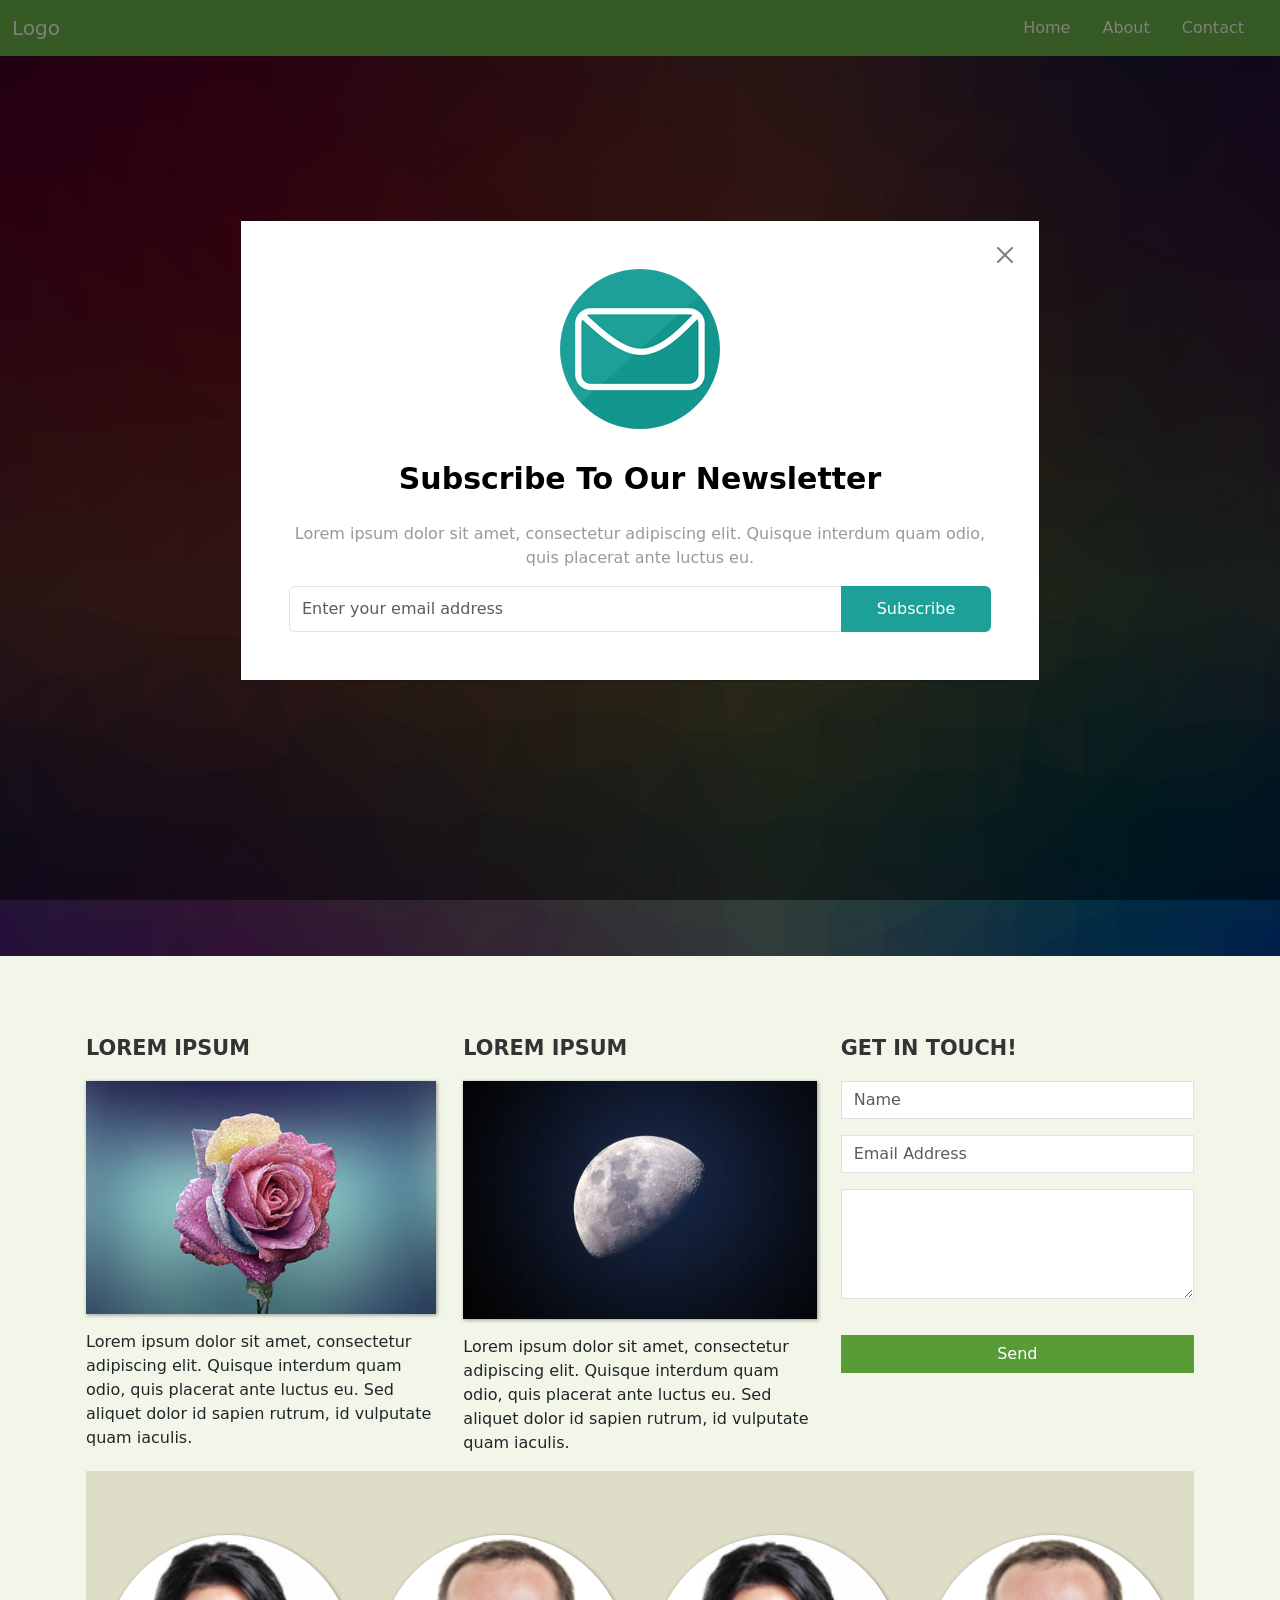
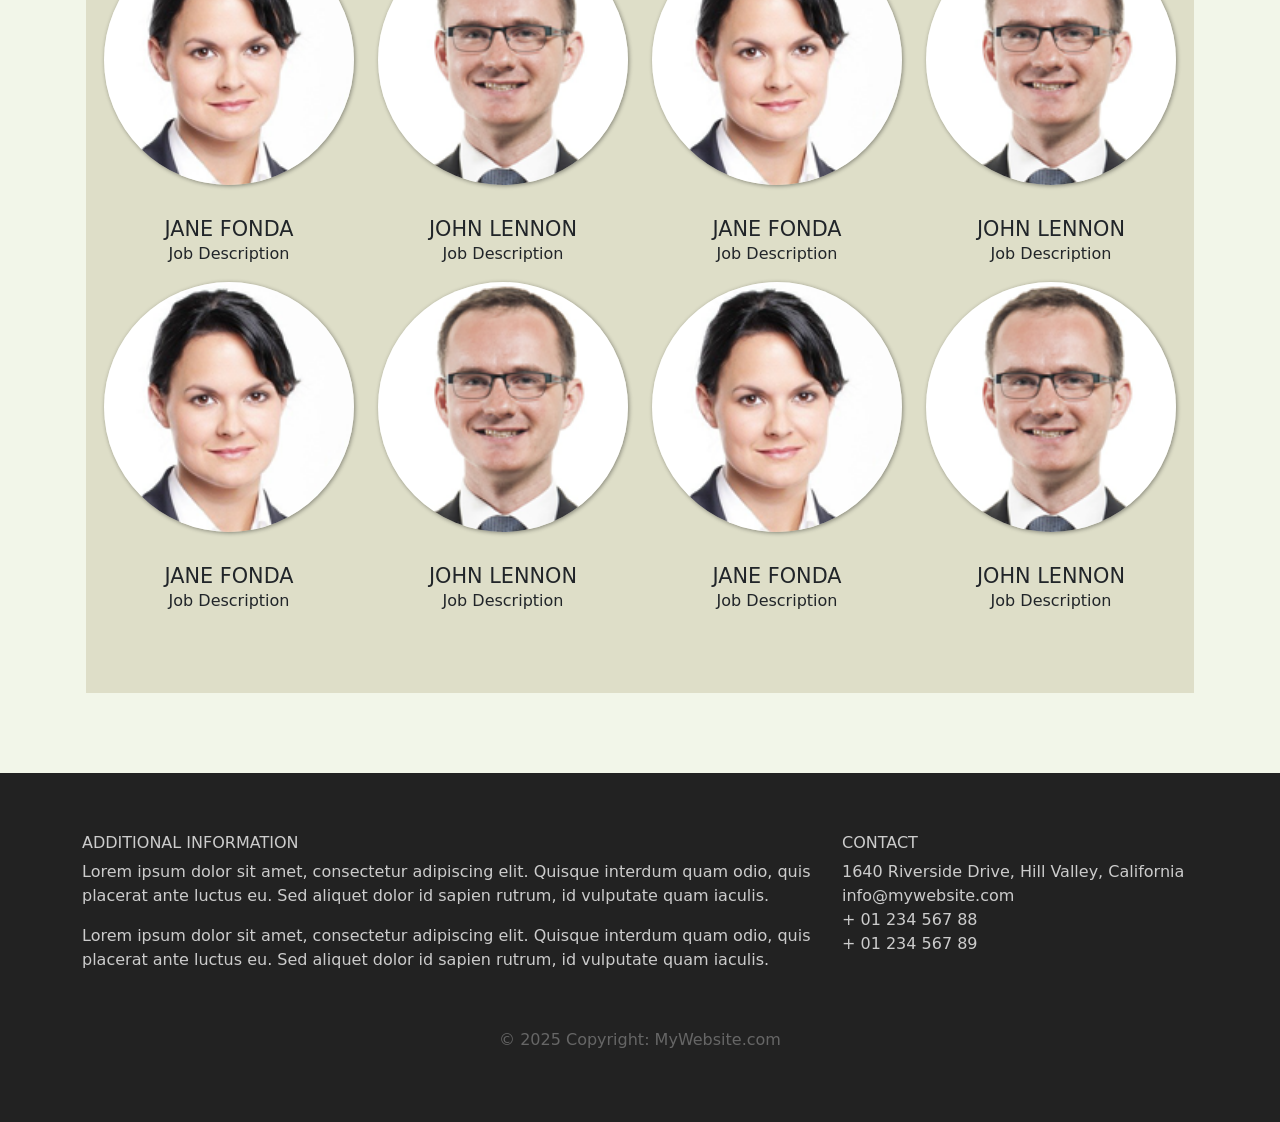
<file: index.html>
<!DOCTYPE html>
<html lang="en">

<head>
    <meta charset="UTF-8">
    <meta name="viewport" content="width=device-width, initial-scale=1.0">
    <title>Bootstrap Tutorial</title>
    <link href="https://cdn.jsdelivr.net/npm/bootstrap@5.3.8/dist/css/bootstrap.min.css" rel="stylesheet"
        integrity="sha384-sRIl4kxILFvY47J16cr9ZwB07vP4J8+LH7qKQnuqkuIAvNWLzeN8tE5YBujZqJLB" crossorigin="anonymous">
    <link rel="stylesheet" type="text/css" href="main.css">
</head>

<body>
    <nav class="navbar navbar-expand-md">
        <div class="container-fluid">
            <a href="#" class="navbar-brand">Logo</a>
            <button class="navbar-toggler" type="button" data-bs-toggle="collapse" data-bs-target="#main-navigation">
                <span class="navbar-toggler-icon"></span>
            </button>

            <div class="collapse navbar-collapse" id="main-navigation">
                <ul class="navbar-nav">
                    <li class="nav-item">
                        <a class="nav-link" href="#">Home</a>
                    </li>
                    <li class="nav-item">
                        <a class="nav-link" href="about.html">About</a>
                    </li>
                    <li class="nav-item">
                        <a class="nav-link" href="#">Contact</a>
                    </li>
                </ul>
            </div>
        </div>
    </nav>

    <header class="page-header header container-fluid">
        <div class="overlay"></div>
        <div class="description">
            <h1>Welcome to the Landing Page!</h1>
            <p>Lorem, ipsum dolor sit amet consectetur adipisicing elit. Ea magnam, iusto, aliquid reprehenderit facilis
                nulla tempora quisquam possimus quidem dolore quasi libero. Perspiciatis soluta excepturi aspernatur
                sequi nobis illum quo!</p>
            <button class="btn btn-outline-secondary btn-lg">Tell Me More!</button>
        </div>
    </header>

    <div class="container features">
        <div class="row">
            <div class="col-lg-4 col-md-4 col-sm-12">
                <h3 class="feature-title">Lorem ipsum</h3>
                <img src="images/column-1.jpg" class="img-fluid">
                <p>Lorem ipsum dolor sit amet, consectetur adipiscing elit. Quisque interdum quam odio, quis placerat
                    ante luctus eu. Sed aliquet dolor id sapien rutrum, id vulputate quam iaculis.</p>
            </div>
            <div class="col-lg-4 col-md-4 col-sm-12">
                <h3 class="feature-title">Lorem ipsum</h3>
                <img src="images/column-2.jpg" class="img-fluid">
                <p>Lorem ipsum dolor sit amet, consectetur adipiscing elit. Quisque interdum quam odio, quis placerat
                    ante luctus eu. Sed aliquet dolor id sapien rutrum, id vulputate quam iaculis.</p>
            </div>
            <div class="col-lg-4 col-md-4 col-sm-12">
                <h3 class="feature-title">Get in Touch!</h3>
                <div class="mb-3">
                    <input type="text" class="form-control" placeholder="Name" name="">
                </div>
                <div class="mb-3">
                    <input type="email" class="form-control" placeholder="Email Address" name="email">
                </div>
                <div class="mb-3">
                    <textarea rows="4" class="form-control"></textarea>
                </div>
                <input type="submit" class="btn btn-secondary" value="Send" name="">
            </div>
        </div>

        <div class="background">
            <div class="container team">
                <div class="row">
                    <div class="card col-lg-3 col-md-3 col-sm-4 text-center">
                        <img class="card-img-top rounded-circle" src="images/team-image-1.png" alt="Card image">
                        <div class="card-body">
                            <h4 class="card-title">Jane Fonda</h4>
                            <p class="card-text">Job Description</p>
                        </div>
                    </div>
                    <div class="card col-lg-3 col-md-3 col-sm-4 text-center">
                        <img class="card-img-top rounded-circle" src="images/team-image-2.png" alt="Card image">
                        <div class="card-body">
                            <h4 class="card-title">John Lennon</h4>
                            <p class="card-text">Job Description</p>
                        </div>
                    </div>
                    <div class="card col-lg-3 col-md-3 col-sm-4 text-center">
                        <img class="card-img-top rounded-circle" src="images/team-image-1.png" alt="Card image">
                        <div class="card-body">
                            <h4 class="card-title">Jane Fonda</h4>
                            <p class="card-text">Job Description</p>
                        </div>
                    </div>
                    <div class="card col-lg-3 col-md-3 col-sm-4 text-center">
                        <img class="card-img-top rounded-circle" src="images/team-image-2.png" alt="Card image">
                        <div class="card-body">
                            <h4 class="card-title">John Lennon</h4>
                            <p class="card-text">Job Description</p>
                        </div>
                    </div>
                    <div class="card col-lg-3 col-md-3 col-sm-4 text-center">
                        <img class="card-img-top rounded-circle" src="images/team-image-1.png" alt="Card image">
                        <div class="card-body">
                            <h4 class="card-title">Jane Fonda</h4>
                            <p class="card-text">Job Description</p>
                        </div>
                    </div>
                    <div class="card col-lg-3 col-md-3 col-sm-4 text-center">
                        <img class="card-img-top rounded-circle" src="images/team-image-2.png" alt="Card image">
                        <div class="card-body">
                            <h4 class="card-title">John Lennon</h4>
                            <p class="card-text">Job Description</p>
                        </div>
                    </div>
                    <div class="card col-lg-3 col-md-3 col-sm-4 text-center">
                        <img class="card-img-top rounded-circle" src="images/team-image-1.png" alt="Card image">
                        <div class="card-body">
                            <h4 class="card-title">Jane Fonda</h4>
                            <p class="card-text">Job Description</p>
                        </div>
                    </div>
                    <div class="card col-lg-3 col-md-3 col-sm-4 text-center">
                        <img class="card-img-top rounded-circle" src="images/team-image-2.png" alt="Card image">
                        <div class="card-body">
                            <h4 class="card-title">John Lennon</h4>
                            <p class="card-text">Job Description</p>
                        </div>
                    </div>
                </div>
            </div>
        </div>
    </div>

    <footer class="page-footer">
        <div class="container">
            <div class="row">
                <div class="col-lg-8 col-md-8 col-sm-12">
                    <h6 class="text-uppercase font-weight-bold">Additional Information</h6>
                    <p>Lorem ipsum dolor sit amet, consectetur adipiscing elit. Quisque interdum quam odio, quis
                        placerat ante luctus eu. Sed aliquet dolor id sapien rutrum, id vulputate quam iaculis.</p>
                    <p>Lorem ipsum dolor sit amet, consectetur adipiscing elit. Quisque interdum quam odio, quis
                        placerat ante luctus eu. Sed aliquet dolor id sapien rutrum, id vulputate quam iaculis.</p>
                </div>
                <div class="col-lg-4 col-md-4 col-sm-12">
                    <h6 class="text-uppercase font-weight-bold">Contact</h6>
                    <p>1640 Riverside Drive, Hill Valley, California
                        <br />info@mywebsite.com
                        <br />+ 01 234 567 88
                        <br />+ 01 234 567 89
                    </p>
                </div>
            </div>
            <div class="footer-copyright text-center">&copy; 2025 Copyright: MyWebsite.com</div>
        </div>
    </footer>

    <div id="demo-modal" class="modal fade">
        <div class="modal-dialog modal-lg modal-dialog-centered">
            <div class="modal-content">
                <div class="modal-header">
                    <img class="rounded-circle mx-auto" src="images/email-icon.png" alt="modal image">
                    <button type="button" class="btn-close" data-bs-dismiss="modal" aria-label="Close"></button>
                </div>
                <div class="modal-body text-center">
                    <h4>Subscribe to our newsletter</h4>
                    <p>Lorem ipsum dolor sit amet, consectetur adipiscing elit. Quisque interdum quam odio, quis
                        placerat ante luctus eu.</p>
                    <div class="input-group">
                        <input type="email" class="form-control" placeholder="Enter your email address" name="email">
                        <input type="submit" class="btn" value="Subscribe">
                    </div>
                </div>
            </div>
        </div>
    </div>

    <script src="https://cdn.jsdelivr.net/npm/bootstrap@5.3.8/dist/js/bootstrap.bundle.min.js"
        integrity="sha384-FKyoEForCGlyvwx9Hj09JcYn3nv7wiPVlz7YYwJrWVcXK/BmnVDxM+D2scQbITxI"
        crossorigin="anonymous"></script>
    <script src="main.js"></script>
</body>

</html>
</file>
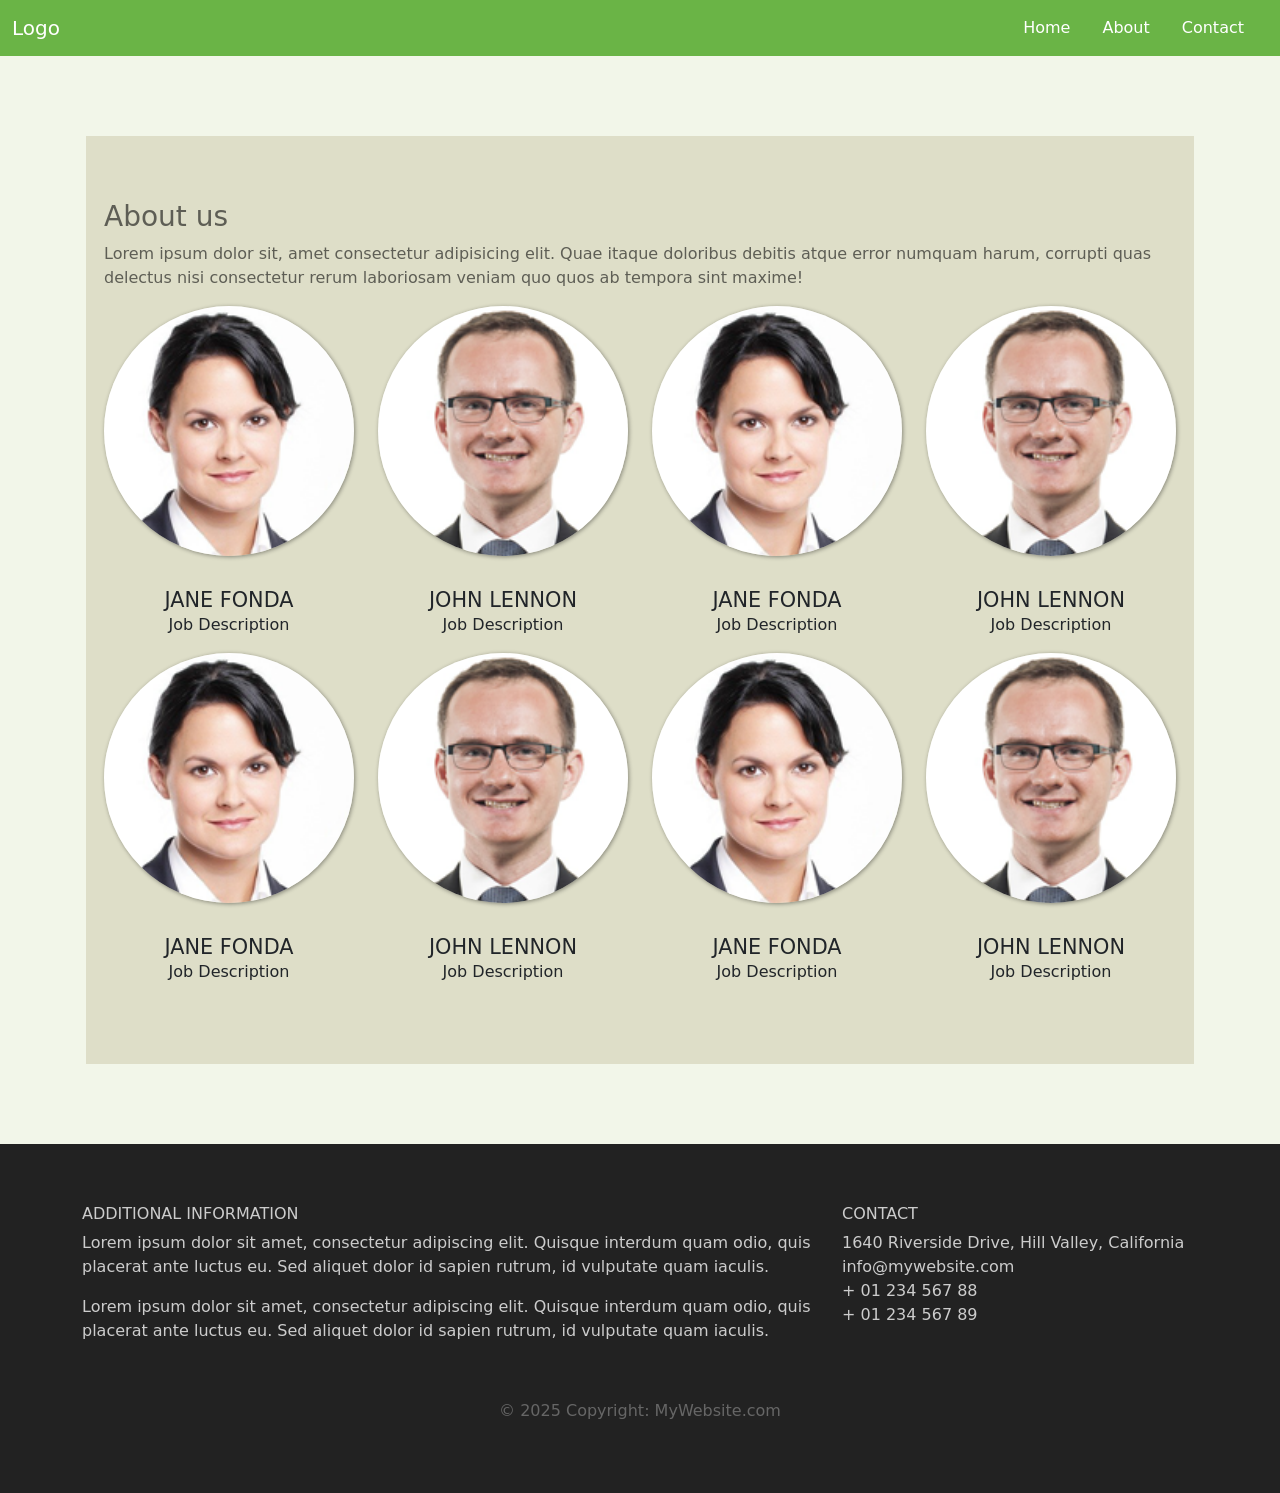
<file: about.html>
<!DOCTYPE html>
<html lang="en">

<head>
    <meta charset="UTF-8">
    <meta name="viewport" content="width=device-width, initial-scale=1.0">
    <title>Bootstrap Tutorial</title>
    <link href="https://cdn.jsdelivr.net/npm/bootstrap@5.3.8/dist/css/bootstrap.min.css" rel="stylesheet"
        integrity="sha384-sRIl4kxILFvY47J16cr9ZwB07vP4J8+LH7qKQnuqkuIAvNWLzeN8tE5YBujZqJLB" crossorigin="anonymous">
    <link rel="stylesheet" type="text/css" href="main.css">
</head>

<body>
    <nav class="navbar navbar-expand-md">
        <div class="container-fluid">
            <a href="index.html" class="navbar-brand">Logo</a>
            <button class="navbar-toggler" type="button" data-bs-toggle="collapse" data-bs-target="#main-navigation">
                <span class="navbar-toggler-icon"></span>
            </button>

            <div class="collapse navbar-collapse" id="main-navigation">
                <ul class="navbar-nav">
                    <li class="nav-item">
                        <a class="nav-link" href="index.html">Home</a>
                    </li>
                    <li class="nav-item">
                        <a class="nav-link" href="#">About</a>
                    </li>
                    <li class="nav-item">
                        <a class="nav-link" href="#">Contact</a>
                    </li>
                </ul>
            </div>
        </div>
    </nav>

    <div class="container features">
        <div class="background">
            <div class="container team">
                <h3>About us</h3>
                <p>Lorem ipsum dolor sit, amet consectetur adipisicing elit. Quae itaque doloribus debitis atque error numquam harum, corrupti quas delectus nisi consectetur rerum laboriosam veniam quo quos ab tempora sint maxime!</p>
                <div class="row">
                    <div class="card col-lg-3 col-md-3 col-sm-4 text-center">
                        <img class="card-img-top rounded-circle" src="images/team-image-1.png" alt="Card image">
                        <div class="card-body">
                            <h4 class="card-title">Jane Fonda</h4>
                            <p class="card-text">Job Description</p>
                        </div>
                    </div>
                    <div class="card col-lg-3 col-md-3 col-sm-4 text-center">
                        <img class="card-img-top rounded-circle" src="images/team-image-2.png" alt="Card image">
                        <div class="card-body">
                            <h4 class="card-title">John Lennon</h4>
                            <p class="card-text">Job Description</p>
                        </div>
                    </div>
                    <div class="card col-lg-3 col-md-3 col-sm-4 text-center">
                        <img class="card-img-top rounded-circle" src="images/team-image-1.png" alt="Card image">
                        <div class="card-body">
                            <h4 class="card-title">Jane Fonda</h4>
                            <p class="card-text">Job Description</p>
                        </div>
                    </div>
                    <div class="card col-lg-3 col-md-3 col-sm-4 text-center">
                        <img class="card-img-top rounded-circle" src="images/team-image-2.png" alt="Card image">
                        <div class="card-body">
                            <h4 class="card-title">John Lennon</h4>
                            <p class="card-text">Job Description</p>
                        </div>
                    </div>
                    <div class="card col-lg-3 col-md-3 col-sm-4 text-center">
                        <img class="card-img-top rounded-circle" src="images/team-image-1.png" alt="Card image">
                        <div class="card-body">
                            <h4 class="card-title">Jane Fonda</h4>
                            <p class="card-text">Job Description</p>
                        </div>
                    </div>
                    <div class="card col-lg-3 col-md-3 col-sm-4 text-center">
                        <img class="card-img-top rounded-circle" src="images/team-image-2.png" alt="Card image">
                        <div class="card-body">
                            <h4 class="card-title">John Lennon</h4>
                            <p class="card-text">Job Description</p>
                        </div>
                    </div>
                    <div class="card col-lg-3 col-md-3 col-sm-4 text-center">
                        <img class="card-img-top rounded-circle" src="images/team-image-1.png" alt="Card image">
                        <div class="card-body">
                            <h4 class="card-title">Jane Fonda</h4>
                            <p class="card-text">Job Description</p>
                        </div>
                    </div>
                    <div class="card col-lg-3 col-md-3 col-sm-4 text-center">
                        <img class="card-img-top rounded-circle" src="images/team-image-2.png" alt="Card image">
                        <div class="card-body">
                            <h4 class="card-title">John Lennon</h4>
                            <p class="card-text">Job Description</p>
                        </div>
                    </div>
                </div>
            </div>
        </div>
    </div>

    <footer class="page-footer">
        <div class="container">
            <div class="row">
                <div class="col-lg-8 col-md-8 col-sm-12">
                    <h6 class="text-uppercase font-weight-bold">Additional Information</h6>
                    <p>Lorem ipsum dolor sit amet, consectetur adipiscing elit. Quisque interdum quam odio, quis
                        placerat ante luctus eu. Sed aliquet dolor id sapien rutrum, id vulputate quam iaculis.</p>
                    <p>Lorem ipsum dolor sit amet, consectetur adipiscing elit. Quisque interdum quam odio, quis
                        placerat ante luctus eu. Sed aliquet dolor id sapien rutrum, id vulputate quam iaculis.</p>
                </div>
                <div class="col-lg-4 col-md-4 col-sm-12">
                    <h6 class="text-uppercase font-weight-bold">Contact</h6>
                    <p>1640 Riverside Drive, Hill Valley, California
                        <br />info@mywebsite.com
                        <br />+ 01 234 567 88
                        <br />+ 01 234 567 89
                    </p>
                </div>
            </div>
            <div class="footer-copyright text-center">&copy; 2025 Copyright: MyWebsite.com</div>
        </div>
    </footer>

    <script src="https://cdn.jsdelivr.net/npm/bootstrap@5.3.8/dist/js/bootstrap.bundle.min.js"
        integrity="sha384-FKyoEForCGlyvwx9Hj09JcYn3nv7wiPVlz7YYwJrWVcXK/BmnVDxM+D2scQbITxI"
        crossorigin="anonymous"></script>
    <script src="main.js"></script>
</body>

</html>
</file>
<file: main.css>
body {
    padding: 0;
    margin: 0;
    background: #f2f6e9;
}

.navbar {
    background: #6ab446;
}

.nav-link,
.navbar-brand {
    color: #fff;
    cursor: pointer;
}

.nav-link {
    margin-right: 1em;
}

.nav-link:hover {
    color: #000;
}

.navbar-collapse {
    justify-content: end;
}

.header {
    background-image: url('images/header-background.jpg');
    background-size: cover;
    background-position: center;
    position: relative;
}

.overlay {
    position: absolute;
    min-height: 100%;
    min-width: 100%;
    left: 0;
    top: 0;
    background: rgba(0, 0, 0, 0.6);
}

.description {
    left: 50%;
    position: absolute;
    top: 45%;
    transform: translate(-50%, -55%);
    text-align: center;
}

.description h1 {
    color: #6ab446;
}

.description p {
    color: #fff;
    font-size: 1.3rem;
    line-height: 1.5;
}

.description button {
    border: 1px solid #6ab446;
    background: #6ab446;
    border-radius: 0;
    color: #fff;
}

.description button:hover {
    border: 1px solid #fff;
    background: #fff;
    color: #000;
}

.features {
    margin: 4em auto;
    padding: 1em;
    position: relative;
}

.feature-title {
    color: #333;
    font-size: 1.3rem;
    font-weight: 700;
    margin-bottom: 20px;
    text-transform: uppercase;
}

.features img {
    -webkit-box-shadow: 1px 1px 4px rgba(0, 0, 0, 0.4);
    -moz-box-shadow: 1px 1px 4px rgba(0, 0, 0, 0.4);
    box-shadow: 1px 1px 4px rgba(0, 0, 0, 0.4);
    margin-bottom: 16px;
}

.features .form-control,
.features input {
    border-radius: 0;
}

.features .btn {
    background-color: #589b37;
    border: 1px solid #589b37;
    color: #fff;
    margin-top: 20px;
    width: 100%;
}

.features .btn:hover {
    background-color: #333;
    border: 1px solid #333;
}

.background {
    background: #dedec8;
    padding: 4em 0;
}

.team {
    color: #5e5e55;
    padding: 0 18px;
}

.team .card {
    background: none;
    border: none;
}

.team .card-title {
    font-size: 1.3rem;
    margin-bottom: 0;
    text-transform: uppercase;
}

.page-footer {
    background-color: #222;
    color: #ccc;
    padding: 60px 0 30px;
}

.footer-copyright {
    color: #666;
    padding: 40px 0;
}


/* MODAL STYLES BEGIN */

#demo-modal .modal-content {
    border-radius: 0;
    padding: 2rem;
}

#demo-modal .modal-header {
    border-bottom: none;
}

#demo-modal h4 {
    color: #000;
    font-size: 30px;
    margin: 0 0 25px;
    font-weight: bold;
    text-transform: capitalize;
}

#demo-modal .btn-close {
    position: absolute;
    right: 26px;
    top: 26px;
    opacity: 0.5;
}

#demo-modal .modal-body p {
    color: #999;
}

#demo-modal .form-control,
#demo-modal .btn {
    min-height: 46px;
}

#demo-modal .btn {
    background-color: #1da098;
    border: none;
    color: #fff;
    min-width: 150px;
    transition: all 0.4s;
}

#demo-modal .btn:hover,
#demo-modal .btn:focus {
    background-color: #12968d;
}

/* MODAL STYLES END */


/* MEDIA QUERY STYLES BEGIN */

@media (max-width: 575.98px) {
    .description {
        left: 0;
        padding: 0 15px;
        position: absolute;
        top: 10%;
        transform: none;
        text-align: center;
    }

    .description h1 {
        font-size: 2em;
    }

    .description p {
        font-size: 1.2rem
    }

    .features {
        margin: 0;
    }

    .features img {
        max-width: 200px;
        margin: 0 auto;
    }
}

/* MEDIA QUERY STYLES END */
</file>
